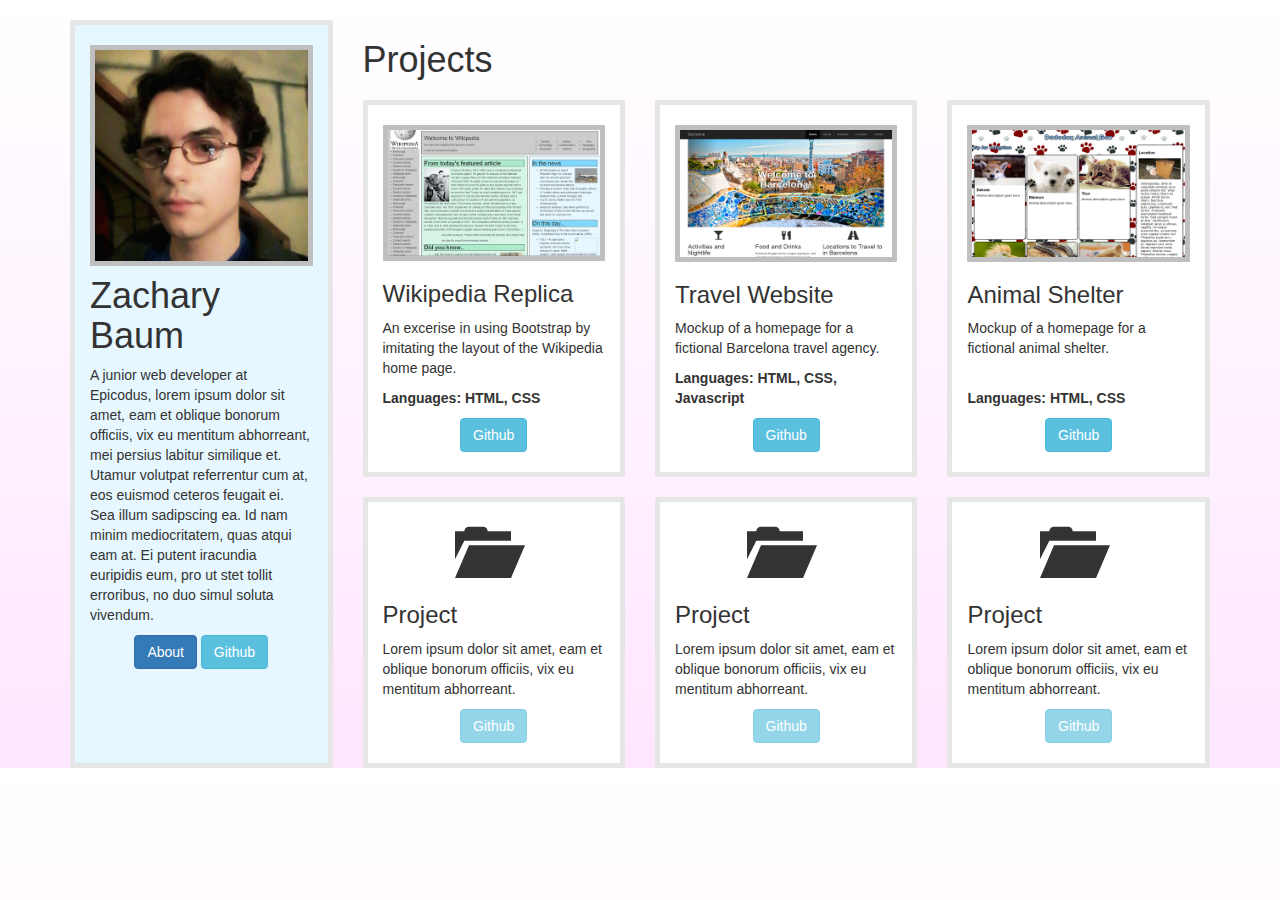
<file: index.html>
<!DOCTYPE html>
<html>

  <head>
    <link href="css/bootstrap.min.css" rel="stylesheet">
    <link href="css/styles.css" rel="stylesheet" type-"text/css">

    <title>Zachary Baum</title>
  </head>

  <body>
    <div class="container">
      <div class="row row-eq-height">

        <div class="col-sm-3">
          <div class="col-sm-12">
            <img class="center-block" id="zach" src="img/me.jpg">
            <h1>Zachary Baum</h1>
            <p>A junior web developer at Epicodus, lorem ipsum dolor sit amet, eam et oblique bonorum officiis, vix eu mentitum abhorreant, mei persius labitur similique et. Utamur volutpat referrentur cum at, eos euismod ceteros feugait ei. Sea illum sadipscing ea. Id nam minim mediocritatem, quas atqui eam at. Ei putent iracundia euripidis eum, pro ut stet tollit erroribus, no duo simul soluta vivendum.</p>
            <div class="text-center">
              <a class="btn btn-primary" href="about.html" role="button">About</a>
              <a class="btn btn-info" href="https://github.com/Lazuli42" role="button">Github</a>
            </div>
          </div>
        </div>

        <div class="col-sm-9">
        <h1>Projects</h1>

          <div class="row row-eq-height">
            <div class="col-md-4">
              <div class="col-md-12 flex-container">
                <a href="https://lazuli42.github.io/wiki/">
                  <img src="img/wiki.png">
                </a>
                <h3 text-center>Wikipedia Replica</h3>
                <p class="text-left">An excerise in using Bootstrap by imitating the layout of the Wikipedia home page.</p>
                <p class="flex-item"><strong>Languages: HTML, CSS</strong></p>
                <div class="text-center">
                  <a class="btn btn-info" href="https://github.com/Lazuli42/wiki" role="button">Github</a>
                </div>
                <br>
              </div>
            </div>

            <div class="col-md-4">
              <div class="col-md-12">
                <a href="https://lazuli42.github.io/vacation/">
                  <img src="img/travel.png">
                </a>
                <h3 text-center>Travel Website</h3>
                <p>Mockup of a homepage for a fictional Barcelona travel agency.</p>
                <p><strong>Languages: HTML, CSS, Javascript</strong></p>
                <div class="text-center">
                  <a class="btn btn-info" href="https://github.com/Lazuli42/vacation" role="button">Github</a>
                </div>
              </div>
            </div>

            <div class="col-md-4">
              <div class="col-md-12 flex-container">
                <a href="https://lazuli42.github.io/shelter/">
                  <img src="img/shelter.png">
                </a>
                <h3 text-center>Animal Shelter</h3>
                <p>Mockup of a homepage for a fictional animal shelter.</p>
                <br>
                <p><strong>Languages: HTML, CSS</strong></p>
                <div class="text-center">
                  <a class="btn btn-info" href="https://github.com/Lazuli42/shelter" role="button">Github</a>
                </div>
                <br>
              </div>
            </div>

          </div>

          <div class="row">
          <div class="col-md-4">
            <div class="col-md-12">
              <span class="glyphicon glyphicon-folder-open center-block" aria-hidden="true"></span>
              <h3 text-center>Project</h3>
              <p>Lorem ipsum dolor sit amet, eam et oblique bonorum officiis, vix eu mentitum abhorreant.</p>
              <div class="text-center">
                <a class="btn btn-info disabled" href="https://github.com/Lazuli42/" role="button">Github</a>
              </div>
              <br>
            </div>
          </div>

          <div class="col-md-4">
            <div class="col-md-12">
              <span class="glyphicon glyphicon-folder-open center-block" aria-hidden="true"></span>
              <h3 text-center>Project</h3>
              <p>Lorem ipsum dolor sit amet, eam et oblique bonorum officiis, vix eu mentitum abhorreant.</p>
              <div class="text-center">
                <a class="btn btn-info disabled" href="https://github.com/Lazuli42/" role="button">Github</a>
              </div>
              <br>
            </div>
          </div>

          <div class="col-md-4">
            <div class="col-md-12">
              <span class="glyphicon glyphicon-folder-open center-block" aria-hidden="true"></span>
              <h3 text-center>Project</h3>
              <p>Lorem ipsum dolor sit amet, eam et oblique bonorum officiis, vix eu mentitum abhorreant.</p>
              <div class="text-center">
                <a class="btn btn-info disabled" href="https://github.com/Lazuli42/" role="button" >Github</a>
              </div>
              <br>
            </div>
          </div>

        </div>

        </div>
      </div>
    </div>
    <!-- jQuery (necessary for Bootstrap's JavaScript plugins) -->
    <script src="https://ajax.googleapis.com/ajax/libs/jquery/1.12.4/jquery.min.js"></script>
    <!-- Include all compiled plugins (below), or include individual files as needed -->
    <script src="js/bootstrap.min.js"></script>
  </body>

</html>
</file>
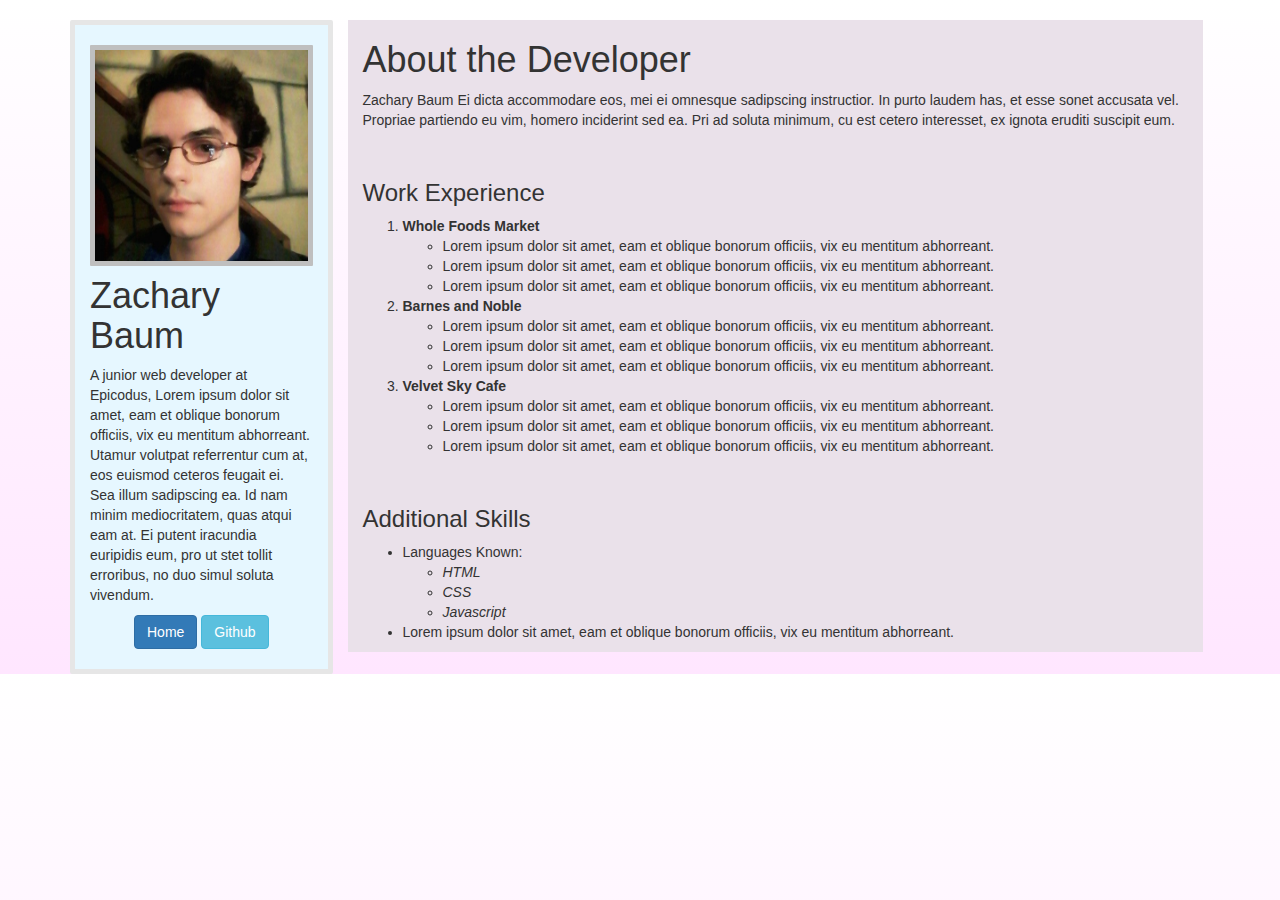
<file: about.html>
<!DOCTYPE html>
<html>

  <head>
    <link href="css/bootstrap.min.css" rel="stylesheet">
    <link href="css/styles.css" rel="stylesheet" type-"text/css">

    <title>About</title>
  </head>

  <body>
    <div class="container">
      <div class="row">

        <div class="col-sm-3">
          <div class="col-sm-12">
            <img class="center-block" id="zach" src="img/me.jpg">
            <h1>Zachary Baum</h1>
            <p>A junior web developer at Epicodus, Lorem ipsum dolor sit amet, eam et oblique bonorum officiis, vix eu mentitum abhorreant. Utamur volutpat referrentur cum at, eos euismod ceteros feugait ei. Sea illum sadipscing ea. Id nam minim mediocritatem, quas atqui eam at. Ei putent iracundia euripidis eum, pro ut stet tollit erroribus, no duo simul soluta vivendum.</p>
            <div class="text-center">
              <a class="btn btn-primary" href="index.html" role="button">Home</a>
              <a class="btn btn-info" href="https://github.com/Lazuli42" role="button">Github</a>
            </div>
          </div>
        </div>

        <div class="container">
          <div class="col-sm-9 about">
          <h1>About the Developer</h1>
          <p>Zachary Baum Ei dicta accommodare eos, mei ei omnesque sadipscing instructior. In purto laudem has, et esse sonet accusata vel. Propriae partiendo eu vim, homero inciderint sed ea. Pri ad soluta minimum, cu est cetero interesset, ex ignota eruditi suscipit eum.</p>
          <br>
          <h3>Work Experience</h3>
          <ol>
            <li><strong>Whole Foods Market</strong></li>
            <ul>
              <li>Lorem ipsum dolor sit amet, eam et oblique bonorum officiis, vix eu mentitum abhorreant.</li>
              <li>Lorem ipsum dolor sit amet, eam et oblique bonorum officiis, vix eu mentitum abhorreant.</li>
              <li>Lorem ipsum dolor sit amet, eam et oblique bonorum officiis, vix eu mentitum abhorreant.</li>
            </ul>
            <li><strong>Barnes and Noble</strong></li>
            <ul>
              <li>Lorem ipsum dolor sit amet, eam et oblique bonorum officiis, vix eu mentitum abhorreant.</li>
              <li>Lorem ipsum dolor sit amet, eam et oblique bonorum officiis, vix eu mentitum abhorreant.</li>
              <li>Lorem ipsum dolor sit amet, eam et oblique bonorum officiis, vix eu mentitum abhorreant.</li>
            </ul>
            <li><strong>Velvet Sky Cafe</strong></li>
            <ul>
              <li>Lorem ipsum dolor sit amet, eam et oblique bonorum officiis, vix eu mentitum abhorreant.</li>
              <li>Lorem ipsum dolor sit amet, eam et oblique bonorum officiis, vix eu mentitum abhorreant.</li>
              <li>Lorem ipsum dolor sit amet, eam et oblique bonorum officiis, vix eu mentitum abhorreant.</li>
            </ul>
          </ol>
          <br>
          <h3>Additional Skills</h3>
          <ul>
            <li>Languages Known:</li>
              <ul>
                <li><em>HTML</em></li>
                <li><em>CSS</em></li>
                <li><em>Javascript</em></li>
              </ul>
              <li>Lorem ipsum dolor sit amet, eam et oblique bonorum officiis, vix eu mentitum abhorreant.</li>
            </ul>
          </div>
        </div>

      </div>
    </div>
    <!-- jQuery (necessary for Bootstrap's JavaScript plugins) -->
    <script src="https://ajax.googleapis.com/ajax/libs/jquery/1.12.4/jquery.min.js"></script>
    <!-- Include all compiled plugins (below), or include individual files as needed -->
    <script src="js/bootstrap.min.js"></script>
  </body>

</html>
</file>
<file: css/styles.css>
body {
  background: white; /* For browsers that do not support gradients */
  background: -webkit-linear-gradient(white, #ffe6ff,); /* For Safari 5.1 to 6.0 */
  background: -o-linear-gradient(white, #ffe6ff,); /* For Opera 11.1 to 12.0 */
  background: -moz-linear-gradient(white, #ffe6ff,); /* For Firefox 3.6 to 15 */
  background: linear-gradient(white, #ffe6ff); /* Standard syntax */
}

h1 {
}

img {
  width: 100%;
  border: 5px solid #bfbfbf;
  border-radius: 1px;
}

#zach {
  max-width: 250px;
  float: left;
  margin-right: 10px;
  margin-bottom: 10px;
}

h3 {
  display: inline-block;
  width: 100%;
}

.glyphicon {
  display: inline-block;
  width: 90%;
  font-size: 4em;
  text-align: center;
}

.about {
  background-color: #eae1ea;
}

@media screen and (min-width: 992px) {
  .row-eq-height {
  display: -webkit-box;
  display: -webkit-flex;
  display: -ms-flexbox;
  display:         flex;
  }
}
.container {
  padding-right: 15px;
  padding-left: 15px;
}

.row {
  margin-top: 20px;
  margin-bottom: 0;
}

.col-sm-12 {
  padding-top: 20px;
  padding-bottom: 20px;
  background-color: #e6f7ff;
  border: 5px solid #e6e6e6;
  border-radius: 2px;
  height: 100%;
}

.col-md-12 {
  padding-top: 20px;
  background-color: white;
  border: 5px solid #e6e6e6;
  border-radius: 2px;
  height: 100%;
}

#container {
    height:100%;
    border-collapse:collapse;
    display : table;
}

.foot {
    display : table-row;
    vertical-align : bottom;
    height : 1px;
}
</file>
